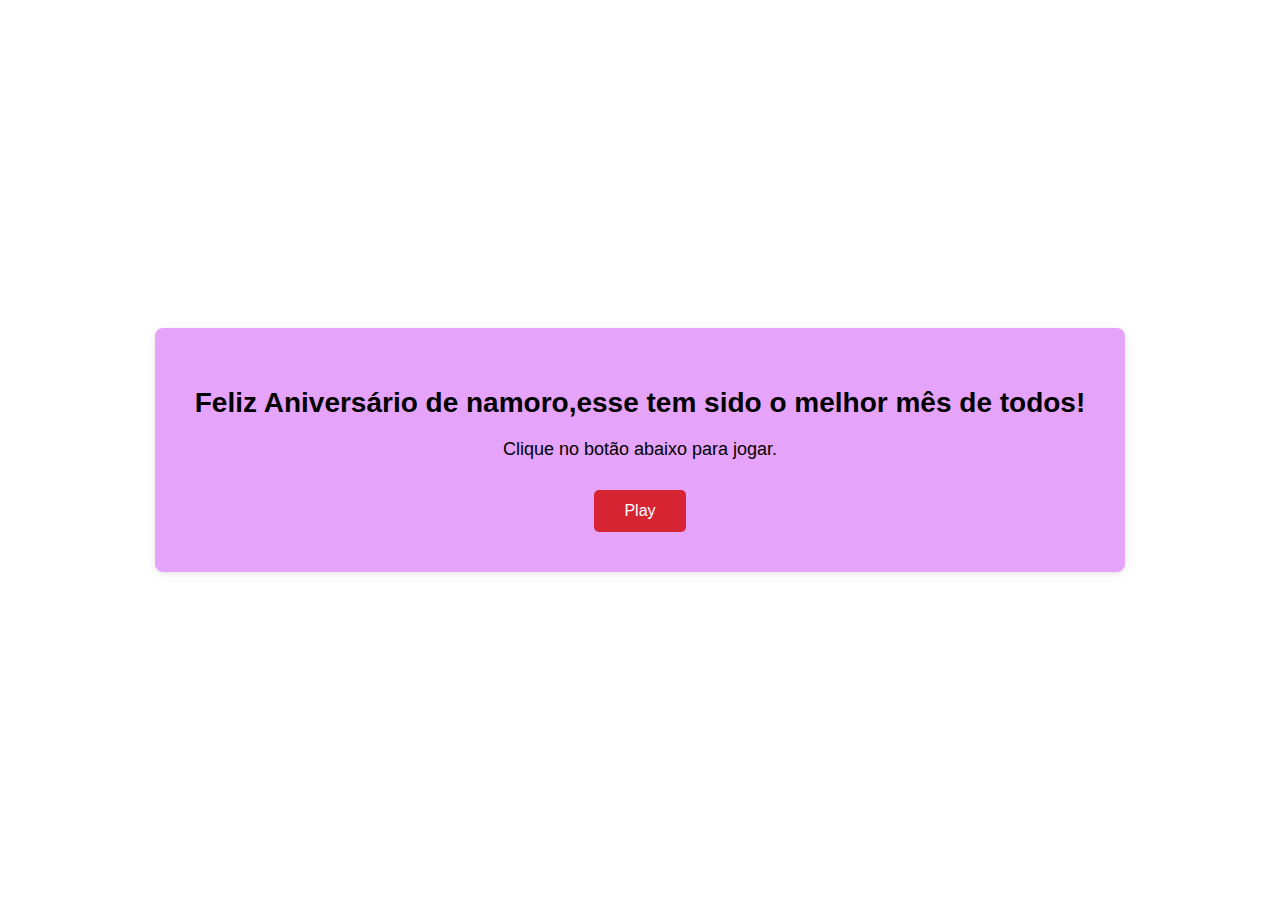
<file: index.html>
<!-- index.html -->
<!DOCTYPE html>
<html lang="en">
<head>
  <meta charset="UTF-8">
  <meta name="viewport" content="width=device-width, initial-scale=1.0">
  <title>Feliz Aniversário de namoro</title>
  <link rel="stylesheet" href="pginicial.css">
</head>
<body>
  <div class="container">
    <h1>Feliz Aniversário de namoro,esse tem sido o melhor mês de todos!</h1>
    <p>Clique no botão abaixo para jogar.</p>
    <a href= "inicio.html" class="btn">Play</a>
  </div>
</body>
</html>
</file>
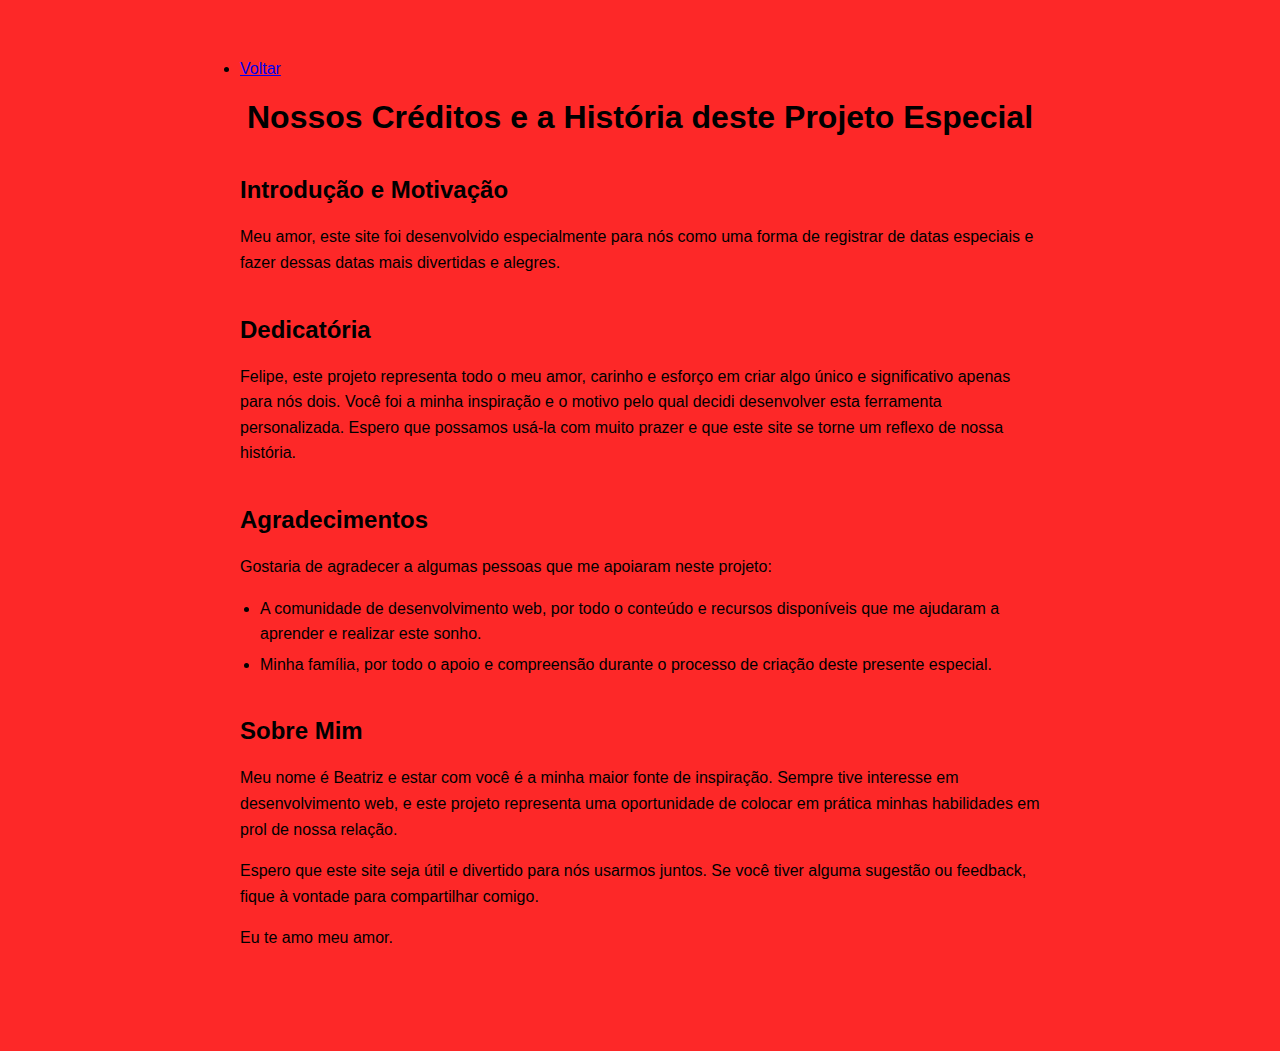
<file: creditos.html>
<!DOCTYPE html>
<html lang="en">
<head>
  <meta charset="UTF-8">
  <meta name="viewport" content="width=device-width, initial-scale=1.0">
  <title>Créditos</title>
  <link rel="stylesheet" href="creditos.css">
</head>
<body>
  <section class="credits">
    <li><a href="inicio.html" class="btn-nav">Voltar</a></li>
    <h1>Nossos Créditos e a História deste Projeto Especial</h1>
    <div class="credit-content">
      <h2>Introdução e Motivação</h2>
      <p>Meu amor, este site foi desenvolvido especialmente para nós como uma forma de registrar de datas especiais e fazer dessas datas mais divertidas e alegres.</p>
    </div>
    <div class="credit-content">
      <h2>Dedicatória</h2>
      <p>Felipe, este projeto representa todo o meu amor, carinho e esforço em criar algo único e significativo apenas para nós dois. Você foi a minha inspiração e o motivo pelo qual decidi desenvolver esta ferramenta personalizada. Espero que possamos usá-la com muito prazer e que este site se torne um reflexo de nossa história.</p>
    </div>
    <div class="credit-content">
      <h2>Agradecimentos</h2>
      <p>Gostaria de agradecer a algumas pessoas que me apoiaram neste projeto:</p>
      <ul>
        <li>A comunidade de desenvolvimento web, por todo o conteúdo e recursos disponíveis que me ajudaram a aprender e realizar este sonho.</li>
        <li>Minha família, por todo o apoio e compreensão durante o processo de criação deste presente especial.</li>
      </ul>
    </div>
    <div class="credit-content">
      <h2>Sobre Mim</h2>
      <p>Meu nome é Beatriz e estar com você é a minha maior fonte de inspiração. Sempre tive interesse em desenvolvimento web, e este projeto representa uma oportunidade de colocar em prática minhas habilidades em prol de nossa relação.</p>
      <p>Espero que este site seja útil e divertido para nós usarmos juntos. Se você tiver alguma sugestão ou feedback, fique à vontade para compartilhar comigo.</p>
      <p>Eu te amo meu amor.</p>
    </div>
  </section>
</body>
</html>
</file>
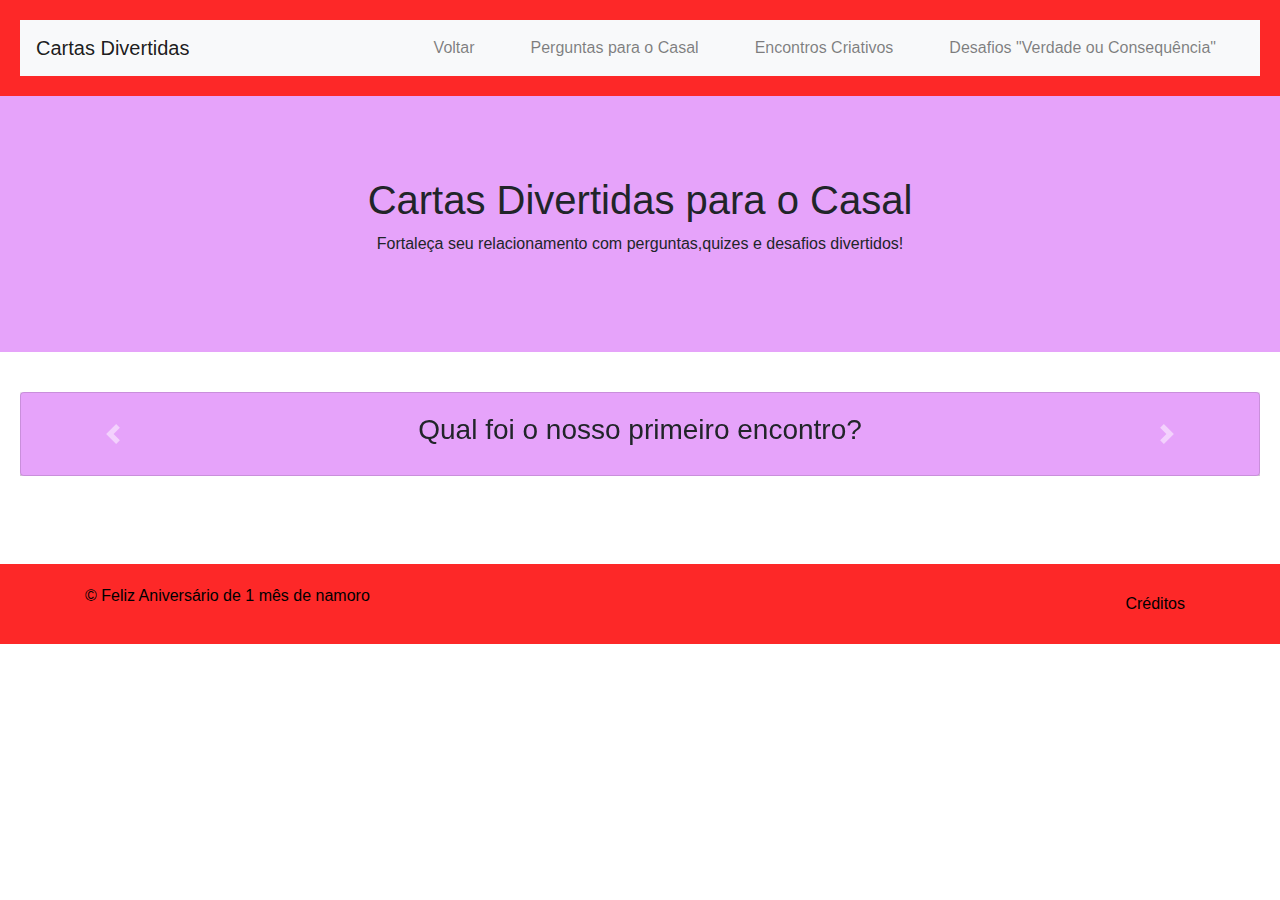
<file: inicio.html>
<!DOCTYPE html>
<html lang="pt-BR">
<head>
  <meta charset="UTF-8">
  <meta name="viewport" content="width=device-width, initial-scale=1.0">
  <title>Cartas Divertidas </title>
  <!-- Bootstrap CSS -->
  <link rel="stylesheet" href="https://stackpath.bootstrapcdn.com/bootstrap/4.5.2/css/bootstrap.min.css">
  <!-- Custom CSS -->
  <link rel="stylesheet" href="style.css">
</head>
<body>
  <header>
    <nav class="navbar navbar-expand-lg navbar-light bg-light">
      <a class="navbar-brand" href="#">Cartas Divertidas</a>
      <button class="navbar-toggler" type="button" data-toggle="collapse" data-target="#navbarNav" aria-controls="navbarNav" aria-expanded="false" aria-label="Toggle navigation">
        <span class="navbar-toggler-icon"></span>
      </button>
      <div class="collapse navbar-collapse" id="navbarNav">
        <ul class="navbar-nav ml-auto">
          <li class="nav-item">
            <a class="nav-link btn-nav" href="index.html">Voltar</a>
          </li>
          <li class="nav-item">
            <a class="nav-link btn-nav" href="perguntas.html">Perguntas para o Casal</a>
          </li>
          <li class="nav-item">
            <a class="nav-link btn-nav" href="tarefas.html">Encontros Criativos</a>
          </li>
          <li class="nav-item">
            <a class="nav-link btn-nav" href="vdd_e_dsf.html">Desafios "Verdade ou Consequência"</a>
          </li>
        </ul>
      </div>
    </nav>
  </header>

  <main>
    <section class="hero">
      <div class="container">
        <h1>Cartas Divertidas para o Casal</h1>
        <p>Fortaleça seu relacionamento com perguntas,quizes e desafios divertidos!</p>
      </div>
    </section>

    <section class="card-gallery">
      <div id="cardCarousel" class="carousel slide" data-ride="carousel">
        <div class="carousel-inner">
          <div class="carousel-item active">
            <div class="card">
              <h3>Qual foi o nosso primeiro encontro?</h3>
              
            </div>
          </div>
          <div class="carousel-item">
            <div class="card">
              <h3>Qual é o seu maior sonho para o futuro?</h3>
              
            </div>
          </div>
          <div class="carousel-item">
            <div class="card">
              <h3>Qual é o seu lugar favorito?</h3>
            
            </div>
          </div>
          <div class="carousel-item">
            <div class="card">
              <h3>Qual é a melhor lembrança que vocês têm juntos?</h3>
              
            </div>
          </div>
          <div class="carousel-item">
            <div class="card">
              <h3>Qual foi o momento mais engraçado que vocês viveram juntos?</h3>
              
            </div>
          </div>
          <div class="carousel-item">
            <div class="card">
              <h3>Qual é a atividade ou programa que vocês mais gostariam de fazer juntos?</h3>
            </div>
          </div>
          <!-- Adicionar mais cartões conforme necessário -->
        </div>
        <a class="carousel-control-prev" href="#cardCarousel" role="button" data-slide="prev">
          <span class="carousel-control-prev-icon" aria-hidden="true"></span>
          <span class="sr-only">Anterior</span>
        </a>
        <a class="carousel-control-next" href="#cardCarousel" role="button" data-slide="next">
          <span class="carousel-control-next-icon" aria-hidden="true"></span>
          <span class="sr-only">Próximo</span>
        </a>
      </div>
    </section>

    
  </main>

  <footer class="footer mt-5">
    <div class="container">
      <div class="footer-content">
        <p>&copy; Feliz Aniversário de 1 mês de namoro</p>
        <ul class="footer-links">
          <li><a href="#" data-toggle="modal" data-target="#creditsModal">Créditos</a></li>
        </ul>
      </div>
    </div>
  </footer>
  
  <!-- Modal de Créditos -->
  <div class="modal fade" id="creditsModal" tabindex="-1" role="dialog" aria-labelledby="creditsModalLabel" aria-hidden="true">
    <div class="modal-dialog modal-dialog-centered" role="document">
      <div class="modal-content">
        <div class="modal-header">
          <h5 class="modal-title" id="creditsModalLabel">Créditos</h5>
          <button type="button" class="close" data-dismiss="modal" aria-label="Fechar">
            <span aria-hidden="true">&times;</span>
          </button>
        </div>
        <div class="modal-body">
          <h1>Créditos Especiais</h1>
          <div class="credit-content">
            <h2>Introdução e Motivação</h2>
            <p>Meu amor, este site foi desenvolvido especialmente para nós como uma forma de registrar de datas especiais e fazer dessas datas mais divertidas e alegres.</p>
          </div>
          <div class="credit-content">
            <h2>Dedicatória</h2>
            <p>Felipe, este projeto representa todo o meu amor, carinho e esforço em criar algo único e significativo apenas para nós dois. Você foi a minha inspiração e o motivo pelo qual decidi desenvolver esta ferramenta personalizada. Espero que possamos usá-la com muito prazer e que este site se torne um reflexo de nossa história.</p>
          </div>
          <div class="credit-content">
            <h2>Agradecimentos</h2>
            <p>Gostaria de agradecer a algumas pessoas que me apoiaram neste projeto:</p>
            <ul>
              <li>A comunidade de desenvolvimento web, por todo o conteúdo e recursos disponíveis que me ajudaram a aprender e realizar este sonho.</li>
              <li>Minha família, por todo o apoio e compreensão durante o processo de criação deste presente especial.</li>
            </ul>
          </div>
          <div class="credit-content">
            <h2>Sobre Mim</h2>
            <p>Meu nome é Beatriz e estar com você é a minha maior fonte de inspiração. Sempre tive interesse em desenvolvimento web, e este projeto representa uma oportunidade de colocar em prática minhas habilidades em prol de nossa relação.</p>
            <p>Espero que este site seja útil e divertido para nós usarmos juntos. Se você tiver alguma sugestão ou feedback, fique à vontade para compartilhar comigo.</p>
            <p>Eu te amo meu amor.</p>
          </div>
        </div>
        <div class="modal-footer">
          <button type="button" class="btn btn-secondary" data-dismiss="modal">Fechar</button>
        </div>
      </div>
    </div>
  </div>

  <!-- Bootstrap JS, Popper.js, and jQuery (for Bootstrap) -->
  <script src="https://code.jquery.com/jquery-3.5.1.slim.min.js"></script>
  <script src="https://cdn.jsdelivr.net/npm/@popperjs/core@2.5.4/dist/umd/popper.min.js"></script>
  <script src="https://stackpath.bootstrapcdn.com/bootstrap/4.5.2/js/bootstrap.min.js"></script>
</body>
</html>
</file>
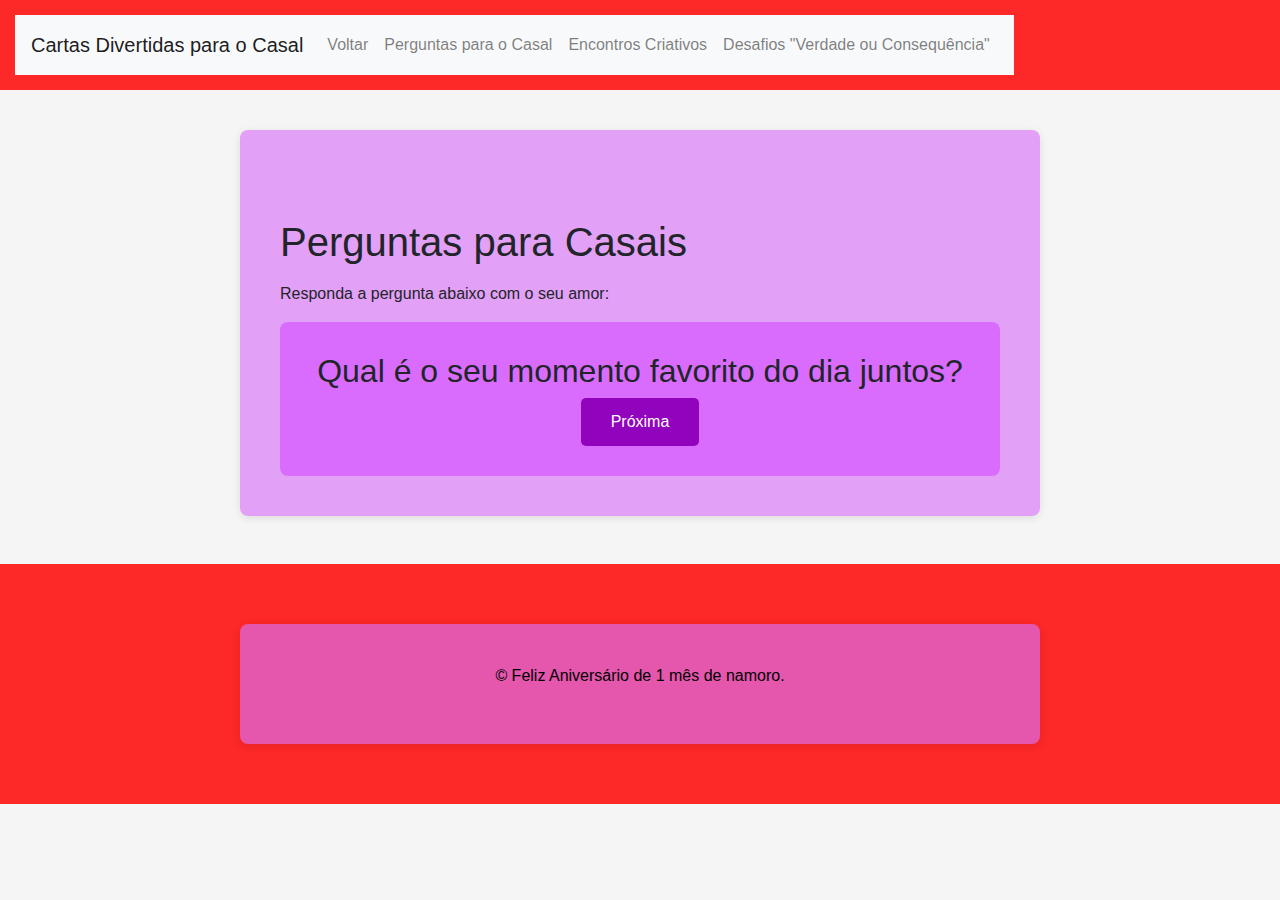
<file: perguntas.html>
<!DOCTYPE html>
<html lang="pt-BR">
<head>
  <meta charset="UTF-8">
  <meta name="viewport" content="width=device-width, initial-scale=1.0">
  <title>Perguntas para Casais</title>
  <!-- Bootstrap CSS -->
  <link rel="stylesheet" href="https://stackpath.bootstrapcdn.com/bootstrap/4.5.2/css/bootstrap.min.css">
  <!-- Custom CSS -->
  <link rel="stylesheet" href="perguntas.css">
</head>
<body>
  <header>
    <nav class="navbar navbar-expand-lg navbar-light bg-light">
      <a class="navbar-brand" href="#">Cartas Divertidas para o Casal</a>
      <button class="navbar-toggler" type="button" data-toggle="collapse" data-target="#navbarNav" aria-controls="navbarNav" aria-expanded="false" aria-label="Toggle navigation">
        <span class="navbar-toggler-icon"></span>
      </button>
      <div class="collapse navbar-collapse" id="navbarNav">
        <ul class="navbar-nav ml-auto">
          <li class="nav-item">
            <a class="nav-link btn-nav" href="inicio.html">Voltar</a>
          </li>
          <li class="nav-item">
            <a class="nav-link btn-nav" href="perguntas.html">Perguntas para o Casal</a>
          </li>
          <li class="nav-item">
            <a class="nav-link btn-nav" href="tarefas.html">Encontros Criativos</a>
          </li>
          <li class="nav-item">
            <a class="nav-link btn-nav" href="vdd_e_dsf.html">Desafios "Verdade ou Consequência"</a>
          </li>
        </ul>
      </div>
    </nav>
  </header>

  <main>
    <section class="container">
      <h1 class="mt-5">Perguntas para Casais</h1>
      <p class="mt-3">Responda a pergunta abaixo com o seu amor:</p>
      <div class="question-box">
        <h2 id="question-text">Qual é o seu momento favorito do dia juntos?</h2>
        <button id="next-btn" class="btn btn-primary btn-answer">Próxima</button>
      </div>
    </section>
  </main>

  <footer class="footer mt-5">
    <div class="container">
      <p>&copy; Feliz Aniversário de 1 mês de namoro.</p>
    </div>
  </footer>

  <!-- Bootstrap JS, Popper.js, and jQuery (for Bootstrap) -->
  <script src="https://code.jquery.com/jquery-3.5.1.slim.min.js"></script>
  <script src="https://cdn.jsdelivr.net/npm/@popperjs/core@2.5.4/dist/umd/popper.min.js"></script>
  <script src="https://stackpath.bootstrapcdn.com/bootstrap/4.5.2/js/bootstrap.min.js"></script>
  <!-- Custom JavaScript -->
  <script src="perguntas.js"></script>
</body>
</html>
</file>
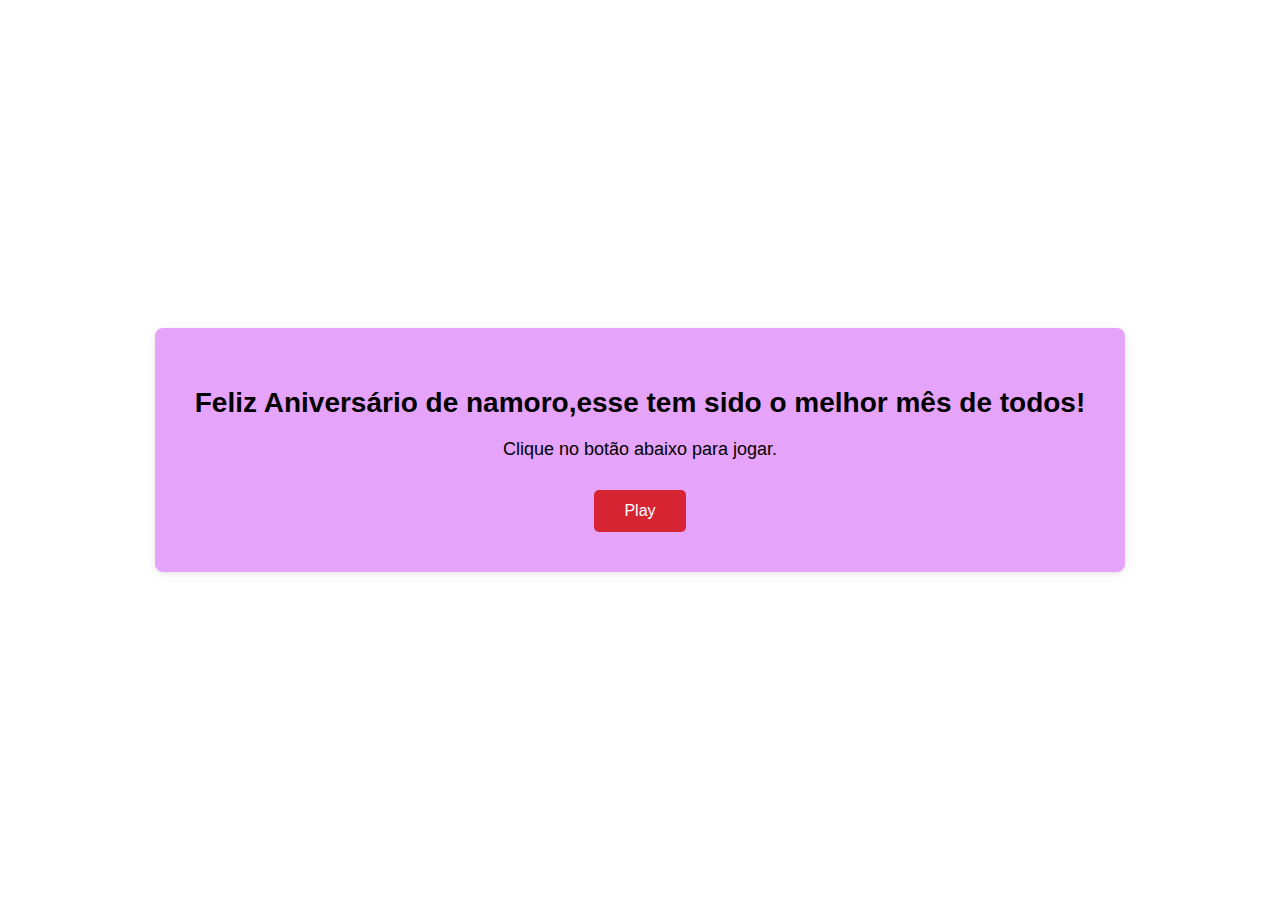
<file: pginicial.html>
<!-- index.html -->
<!DOCTYPE html>
<html lang="en">
<head>
  <meta charset="UTF-8">
  <meta name="viewport" content="width=device-width, initial-scale=1.0">
  <title>Feliz Aniversário de namoro</title>
  <link rel="stylesheet" href="pginicial.css">
</head>
<body>
  <div class="container">
    <h1>Feliz Aniversário de namoro,esse tem sido o melhor mês de todos!</h1>
    <p>Clique no botão abaixo para jogar.</p>
    <a href= "inicio.html" class="btn">Play</a>
  </div>
</body>
</html>
</file>
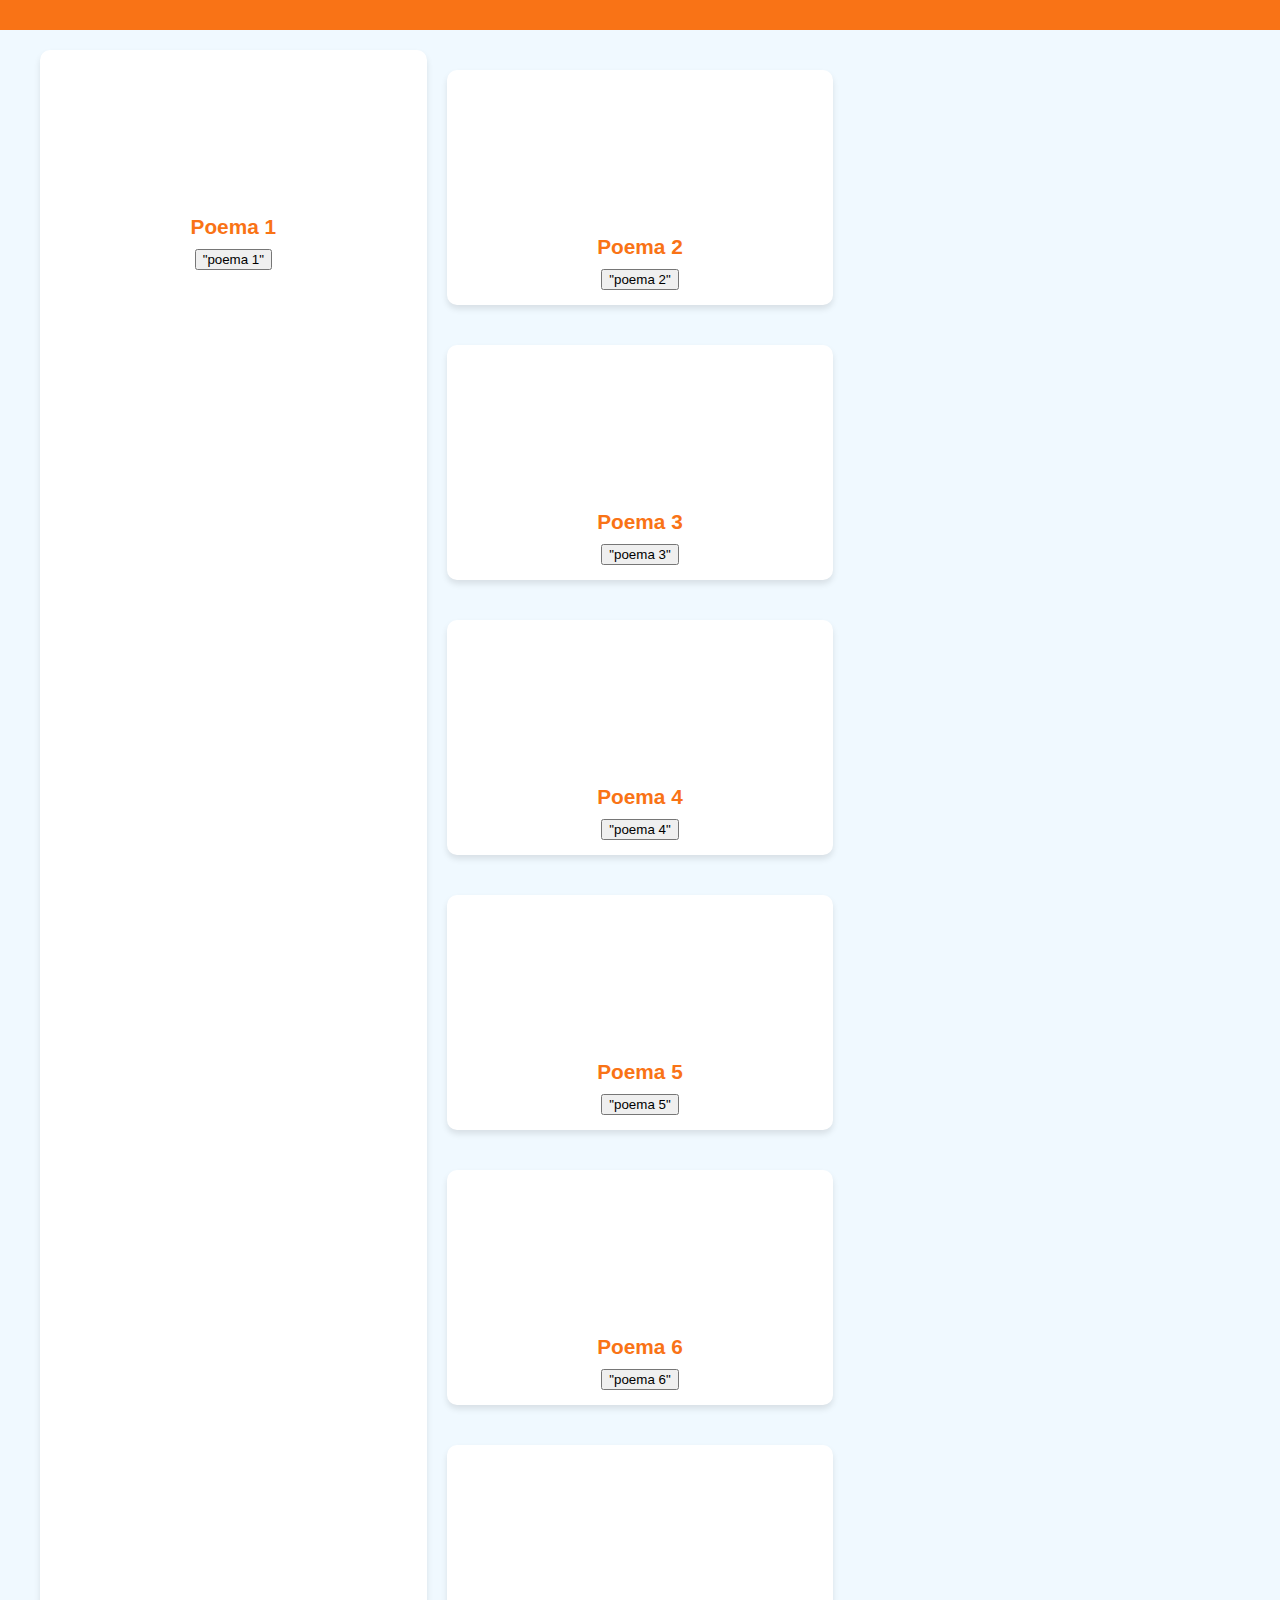
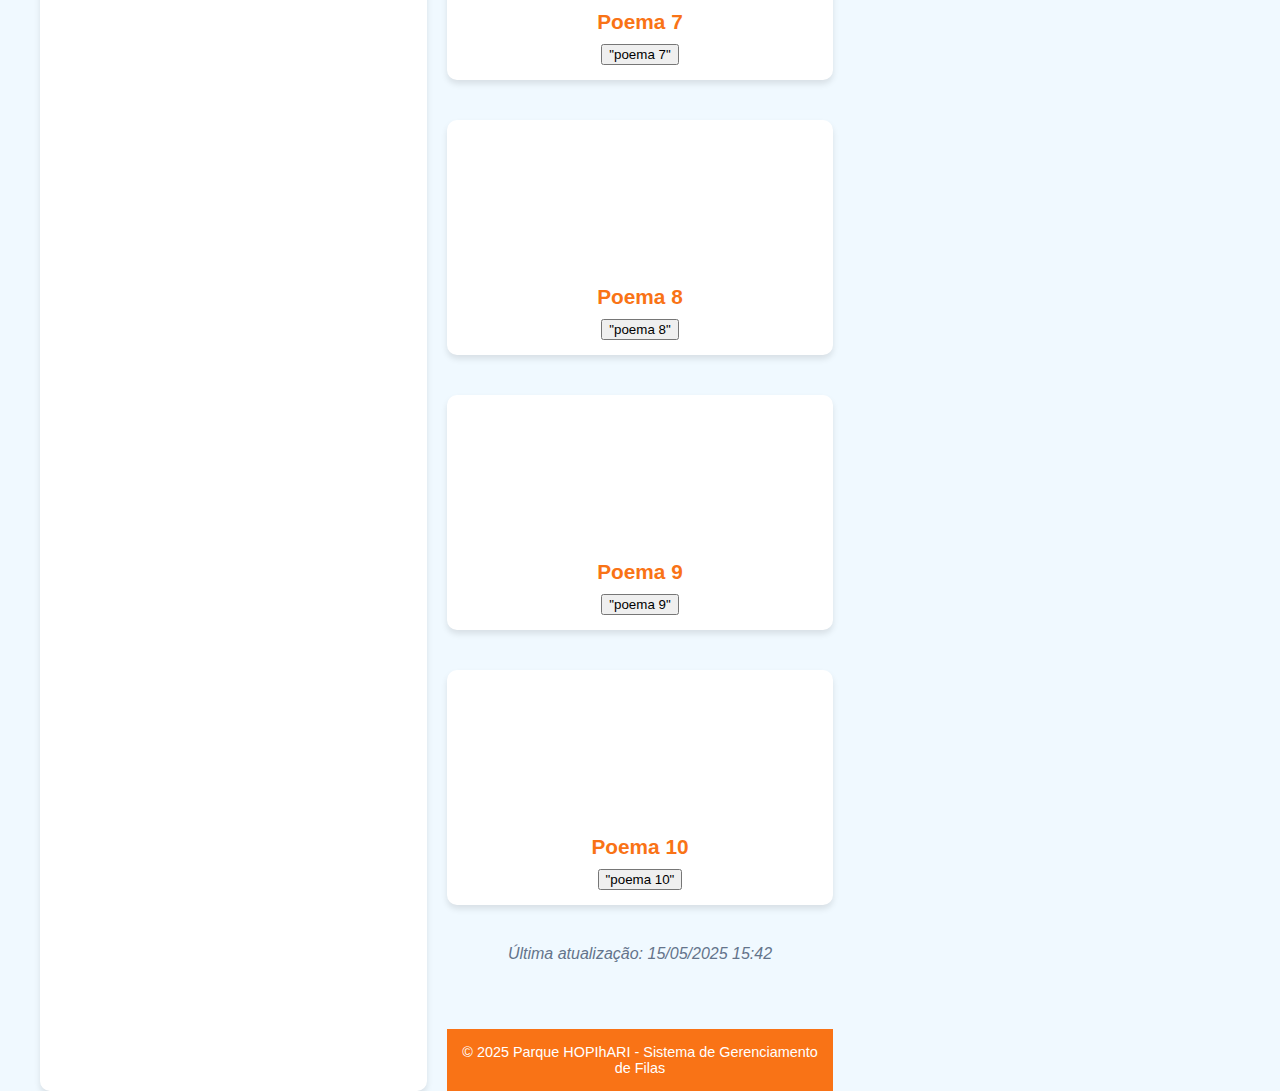
<file: public/poemas.html>
<!DOCTYPE html>
<html lang="pt-br">
<head>
    <meta charset="UTF-8">
    <meta name="viewport" content="width=device-width, initial-scale=1.0">
    <title>Dashboard - Hopi Hari</title>
    <style>
        :root {
            --primary-color: #f97316;
            /* --secondary-color: #3b82f6; */
            --accent-color: #f97316;
            --background-color: #f0f9ff;
            --text-color: #1e293b;
        }

        body {
            font-family: 'Arial', sans-serif;
            margin: 0;
            padding: 0;
            background-color: var(--background-color);
            color: var(--text-color);
        }

        .header {
            background-color: var(--primary-color);
            /* background-color: #FF6B00; */
            color: white;
            padding: 15px 0;
            text-align: center;
            background-image: linear-gradient(to right, var(--primary-color), var(--secondary-color));
            /* position: fixed; */
            width: 100%;
            /* top: 0; */
            /* z-index: 100; */
        }

        .header h1 {
            margin: 0;
            font-size: 2.5rem;
            text-shadow: 2px 2px 4px rgba(0, 0, 0, 0.3);
        }

        .header h2 {
            margin: 10px 0 0;
            font-size: 1.5rem;
            font-weight: normal;
        }

        .header-content {
            display: flex;
            justify-content: space-between;
            align-items: center;
        }
        
        .logo img {
            height: 50px;
            margin-left: 20px;
        }

        .container {
            width: 100%;
            max-width: 1200px;
            margin: 0 auto;
            padding: 0 20px;
        }

        .rides-grid {
            display: grid;
            grid-template-columns: repeat(auto-fill, minmax(300px, 1fr));
            gap: 20px;
            margin-top: 20px;
        }

        .ride-card {
            background-color: white;
            border-radius: 10px;
            overflow: hidden;
            box-shadow: 0 4px 6px rgba(0, 0, 0, 0.1);
            transition: transform 0.3s ease;
        }

        .ride-card:hover {
            transform: translateY(-5px);
        }

        .ride-image {
            height: 150px;
            background-size: cover;
            background-position: center;
        }

        .ride-info {
            padding: 15px;
            text-align: center;
        }

        .ride-name {
            font-size: 1.3rem;
            margin: 0 0 10px;
            color: var(--primary-color);
        }

        .ride-time {
            font-size: 2rem;
            font-weight: bold;
            margin: 10px 0;
            color: var(--secondary-color);
        }

        .ride-status {
            display: inline-block;
            padding: 5px 10px;
            border-radius: 20px;
            font-size: 0.9rem;
            font-weight: bold;
        }

        .status-open {
            background-color: #dcfce7;
            color: #166534;
        }

        .status-busy {
            background-color: #fef3c7;
            color: #92400e;
        }

        .status-closed {
            background-color: #fee2e2;
            color: #991b1b;
        }

        .status-maintenance {
            background-color: #e0e7ff;
            color: #3730a3;
        }

        .footer {
            background-color: var(--primary-color);
            color: white;
            text-align: center;
            padding: 15px;
            font-size: 0.9rem;
            margin-top: 30px;
        }

        .last-update {
            margin-top: 20px;
            text-align: center;
            font-style: italic;
            color: #64748b;
        }

        @media (max-width: 768px) {
            .rides-grid {
                grid-template-columns: repeat(auto-fill, minmax(250px, 1fr));
            }
        }

        .user-menu {
            display: flex;
            align-items: center;
        }
        
        .user-info {
            margin-right: 20px;
            text-align: right;
        }
        
        .user-name {
            font-weight: bold;
            font-size: 16px;
        }
        
        .user-email {
            font-size: 14px;
            opacity: 0.9;
        }
        
        .logout-btn {
            padding: 8px 15px;
            background-color: rgba(255, 255, 255, 0.2);
            border: 1px solid rgba(255, 255, 255, 0.4);
            color: white;
            border-radius: 5px;
            cursor: pointer;
            transition: all 0.3s ease;
        }
        
        .logout-btn:hover {
            background-color: white;
            color: #FF6B00;
        }

    </style>
</head>
<body>
    <header class="header">
        <div class="container">
            <div class="header-content">
                </div>
                <div class="user-menu">
                    </div>
                                     

                </div>
            </div>
        </div>
    </header>
    
   

    <div class="container">
        <div class="rides-grid">
            <div class="ride-card">
                <div class="ride-image" style="background-image: url()"></div>
                <div class="ride-info">
                    <h3 class="ride-name">Poema 1</h3>
                    <button>"poema 1" <div url()></div></button>
                </div>
            </div>

            <div class="rides-grid">
                <div class="ride-card">
                    <div class="ride-image" style="background-image: url()"></div>
                    <div class="ride-info">
                        <h3 class="ride-name">Poema 2</h3>
                        <button>"poema 2" <div url()></div></button>
                    </div>
                </div>

                <div class="rides-grid">
                    <div class="ride-card">
                        <div class="ride-image" style="background-image: url()"></div>
                        <div class="ride-info">
                            <h3 class="ride-name">Poema 3</h3>
                            <button>"poema 3" <div url()></div></button>
                        </div>
                    </div>

                    <div class="rides-grid">
                        <div class="ride-card">
                            <div class="ride-image" style="background-image: url()"></div>
                            <div class="ride-info">
                                <h3 class="ride-name">Poema 4</h3>
                                <button>"poema 4" <div url()></div></button>
                            </div>
                        </div>

                        <div class="rides-grid">
                            <div class="ride-card">
                                <div class="ride-image" style="background-image: url()"></div>
                                <div class="ride-info">
                                    <h3 class="ride-name">Poema 5</h3>
                                    <button>"poema 5" <div url()></div></button>
                                </div>
                            </div>

                            <div class="rides-grid">
                                <div class="ride-card">
                                    <div class="ride-image" style="background-image: url()"></div>
                                    <div class="ride-info">
                                        <h3 class="ride-name">Poema 6</h3>
                                        <button>"poema 6" <div url()></div></button>
                                    </div>
                                </div>
                                <div class="rides-grid">
                                    <div class="ride-card">
                                        <div class="ride-image" style="background-image: url()"></div>
                                        <div class="ride-info">
                                            <h3 class="ride-name">Poema 7</h3>
                                            <button>"poema 7" <div url()></div></button>
                                        </div>
                                    </div>
                                    <div class="rides-grid">
                                        <div class="ride-card">
                                            <div class="ride-image" style="background-image: url()"></div>
                                            <div class="ride-info">
                                                <h3 class="ride-name">Poema 8</h3>
                                                <button>"poema 8" <div url()></div></button>
                                            </div>
                                        </div>
                                        <div class="rides-grid">
                                            <div class="ride-card">
                                                <div class="ride-image" style="background-image: url()"></div>
                                                <div class="ride-info">
                                                    <h3 class="ride-name">Poema 9</h3>
                                                    <button>"poema 9" <div url()></div></button>
                                                </div>
                                            </div>
                                            <div class="rides-grid">
                                                <div class="ride-card">
                                                    <div class="ride-image" style="background-image: url()"></div>
                                                    <div class="ride-info">
                                                        <h3 class="ride-name">Poema 10</h3>
                                                        <button>"poema 10" <div url()></div></button>
                                                    </div>
                                                </div>

        <p class="last-update">Última atualização: 15/05/2025 15:42</p>
    </div>

    <div class="footer">
        &copy; 2025 Parque HOPIhARI - Sistema de Gerenciamento de Filas
    </div>
</body>
</html>
</file>
<file: pginicial.css>
/* style.css */
body {
    font-family: Arial, sans-serif;
    margin: 0;
    padding: 0;
    background-color: #fffffffa;
    display: flex;
    justify-content: center;
    align-items: center;
    height: 100vh;
  }
  
  .container {
    text-align: center;
    background-color: #d870f8a4;
    padding: 40px;
    border-radius: 8px;
    box-shadow: 0 2px 8px rgba(0, 0, 0, 0.1);
  }
  
  h1 {
    font-size: 28px;
    margin-bottom: 20px;
  }
  
  p {
    font-size: 18px;
    margin-bottom: 30px;
  }
  
  .btn {
    display: inline-block;
    background-color: #d40a0ad3;
    color: #fff;
    text-decoration: none;
    padding: 12px 30px;
    border-radius: 5px;
    transition: background-color 0.3s;
  }
  
  .btn:hover {
    background-color: #6e0303d3;
  }
</file>
<file: creditos.css>
/* styles.css */
body {
    font-family: Arial, sans-serif;
    margin: 0;
    padding: 0;
    background-color: #fd1c1cf1;
  }
  
  .credits {
    max-width: 800px;
    margin: 40px auto;
    padding: 20px;
  }
  
  .credits h1 {
    text-align: center;
    margin-bottom: 40px;
  }
  
  .credit-content {
    margin-bottom: 40px;
  }
  
  .credit-content h2 {
    margin-bottom: 20px;
  }
  
  .credit-content p {
    line-height: 1.6;
    margin-bottom: 10px;
  }
  
  .credit-content ul {
    list-style-type: disc;
    padding-left: 20px;
  }
  
  .credit-content li {
    line-height: 1.6;
    margin-bottom: 5px;
  }
</file>
<file: style.css>
/* style.css */
body {
  font-family: Arial, sans-serif;
  margin: 0;
  padding: 0;
}

header {
  background-color: #fd1c1cf1;
  color: #ffffff;
  padding: 20px;
}

nav ul {
  list-style-type: none;
  display: flex;
  justify-content: center;
  margin: 0;
  padding: 0;
}

nav ul li {
  margin: 0 20px;
}

nav ul li a {
  color: #000000;
  text-decoration: none;
}

.hero {
  background-color: #d870f8a4;
  padding: 80px 20px;
  text-align: center;
}

.card-gallery {
  padding: 40px 20px;
}

.card-container {
  display: grid;
  grid-template-columns: repeat(auto-fit, minmax(300px, 1fr));
  grid-gap: 20px;
}

.card {
  background-color: #d870f8a4;
  box-shadow: 0 2px 6px rgba(35, 0, 46, 0.541);
  padding: 20px;
  text-align: center;
}

.card h3 {
  margin-top: 0;
}

.print-btn {
  display: inline-block;
  background-color: #9203bd;
  color: #fff;
  text-decoration: none;
  padding: 10px 20px;
  border: none;
  border-radius: 5px;
  cursor: pointer;
}

.create-cards {
  background-color: #d870f8a4;
  padding: 40px 20px;
  text-align: center;
}

.btn {
  display: inline-block;
  background-color: #9203bd;
  color: #fff;
  text-decoration: none;
  padding: 10px 20px;
  border-radius: 5px;
}

footer {
  background-color: #fd1c1cf1;
  color: #000000;
  padding: 20px;
  text-align: center;
}

.footer-content {
  display: flex;
  justify-content: space-between;
  align-items: center;
}

.footer-content ul {
  list-style-type: none;
  display: flex;
  margin: 0;
  padding: 0;
}

.footer-content ul li {
  margin: 0 10px;
}

.footer-content ul li a {
  color: #000000;
  text-decoration: none;
}
</file>
<file: perguntas.css>
/* style.css */
/* Estilos gerais */
body {
    font-family: Arial, sans-serif;
    margin: 0;
    padding: 0;
    background-color: #f5f5f5;
  }
  
  /* Estilos do cabeçalho */
  header {
    background-color: #fd1c1cf1;
    padding: 15px;
    display: flex;
    justify-content: space-between;
    align-items: center;
  }
  
  .btn-nav {
    color: #000000;
    text-decoration: none;
    padding: 10px 20px;
    border-radius: 5px;
    transition: background-color 0.3s;
  }
  
  .btn-nav:hover {
    background-color: #0056b3;
  }
  
  /* Estilos do conteúdo principal */
  .container {
    max-width: 800px;
    margin: 40px auto;
    padding: 40px;
    background-color: #d870f8a4;
    border-radius: 8px;
    box-shadow: 0 2px 8px rgba(0, 0, 0, 0.1);
  }
  
  .question-box {
    background-color: #da68fdee;
    padding: 30px;
    border-radius: 8px;
    text-align: center;
  }
  
  .btn-answer {
    display: inline-block;
    background-color: #9203bd;
    color: #fff;
    text-decoration: none;
    padding: 12px 30px;
    border-radius: 5px;
    border: none;
    cursor: pointer;
    transition: background-color 0.3s;
  }
  
  .btn-answer:hover {
    background-color: #9203bd;
  }
  
  /* Estilos do rodapé */
  footer {
    background-color: #fd1c1cf1;
    color: #000000;
    padding: 20px;
    text-align: center;
  }
</file>
